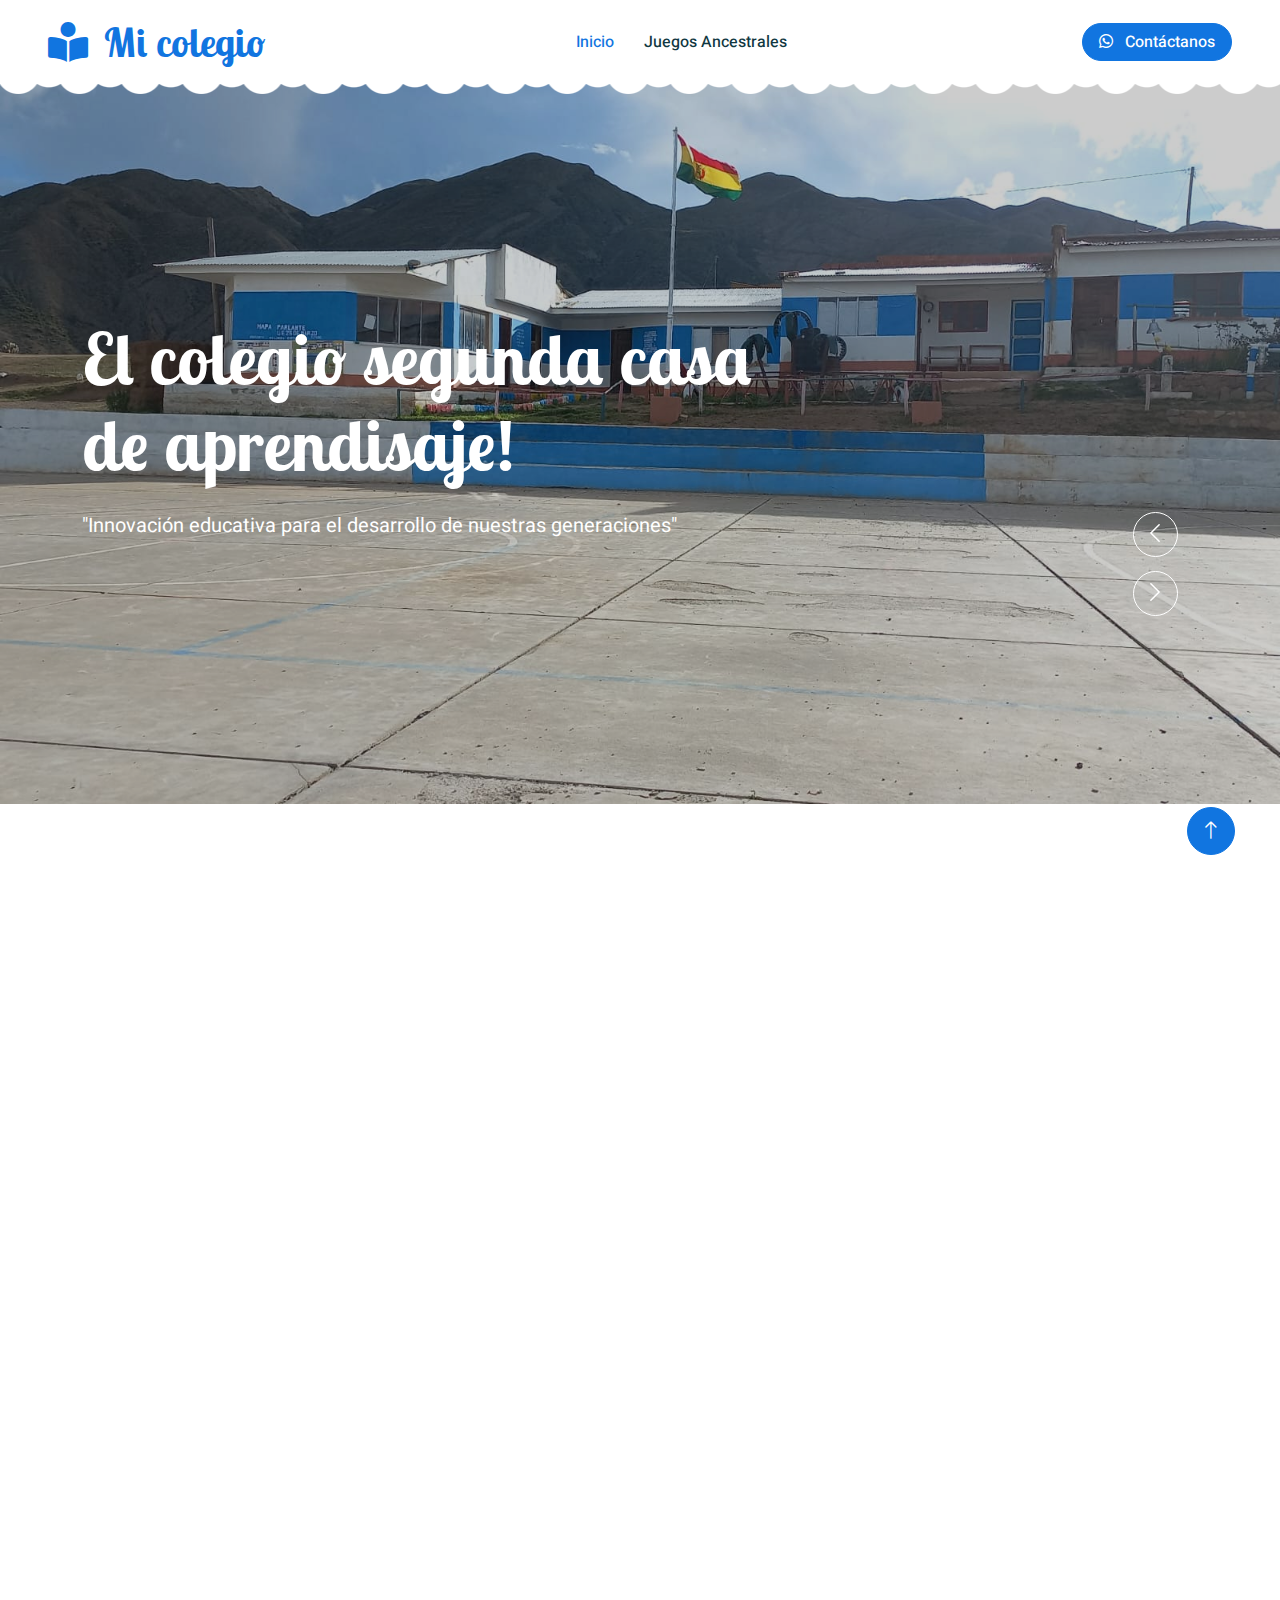
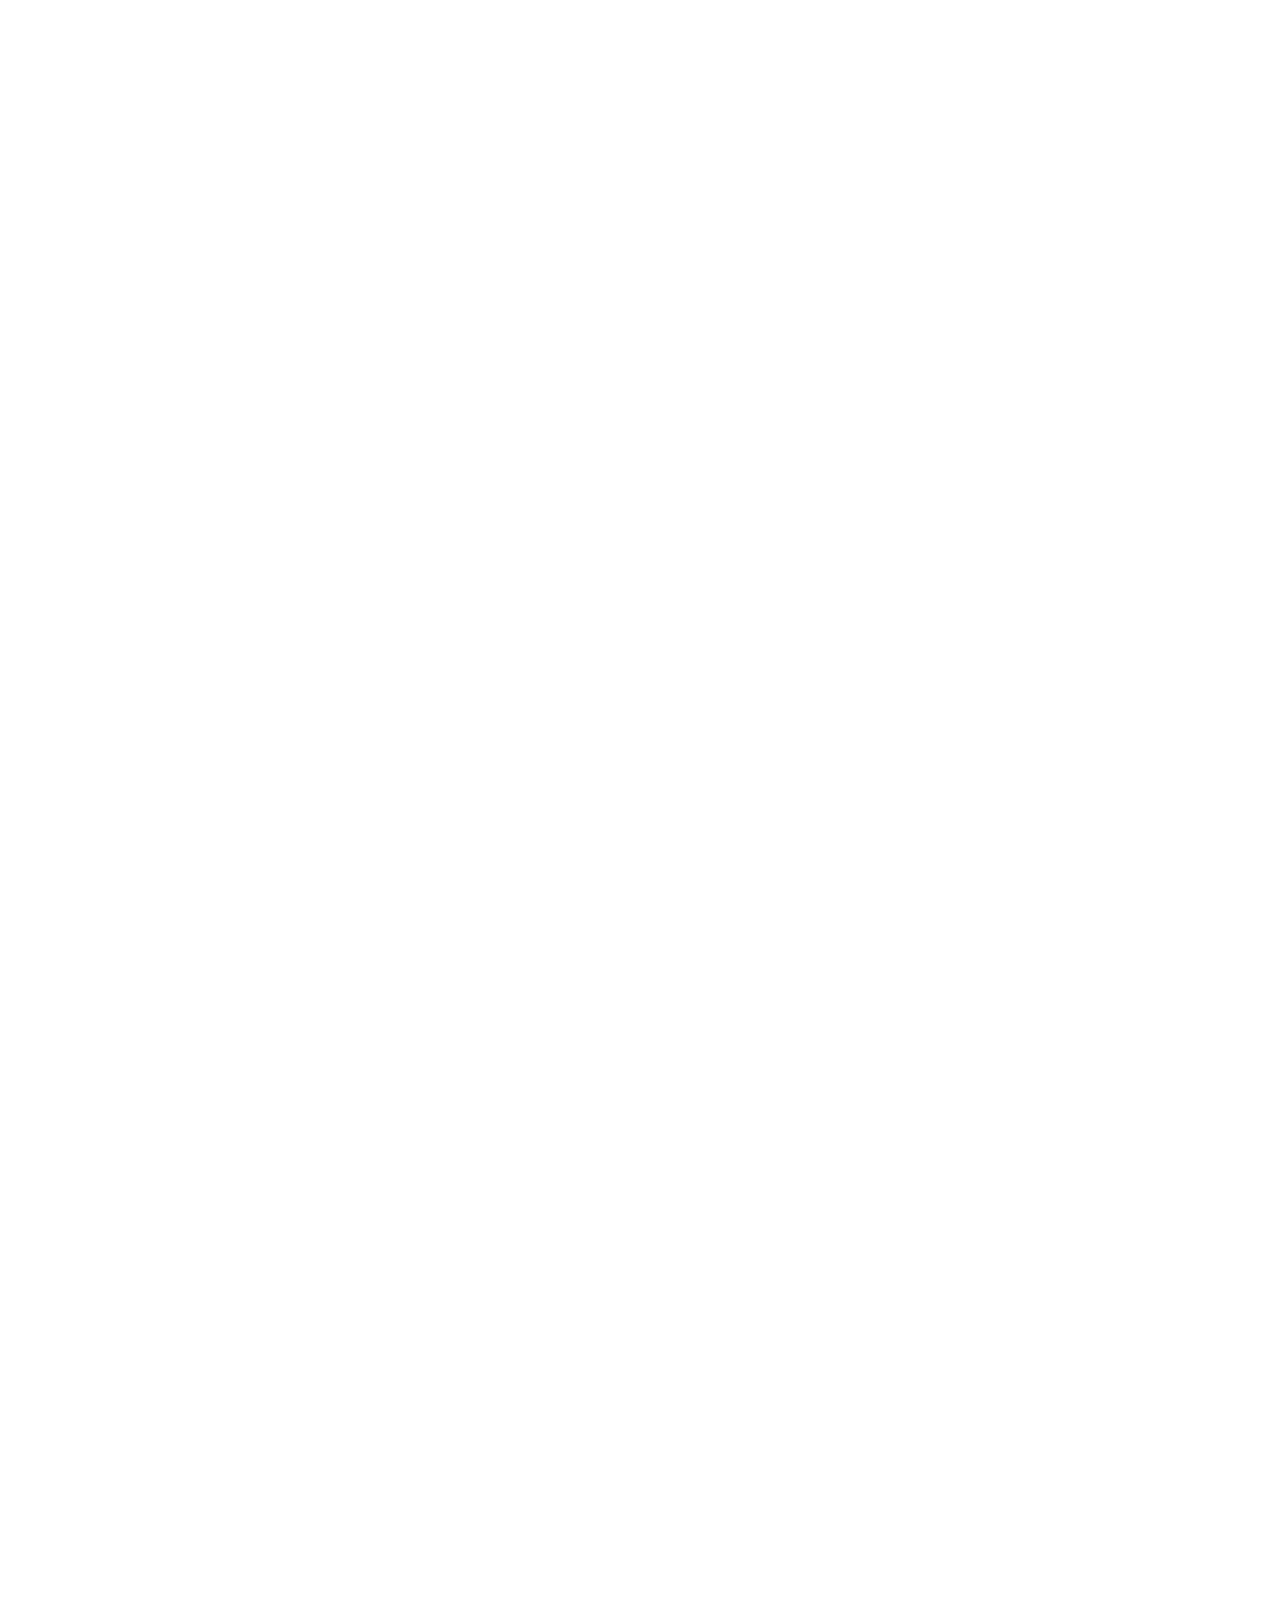
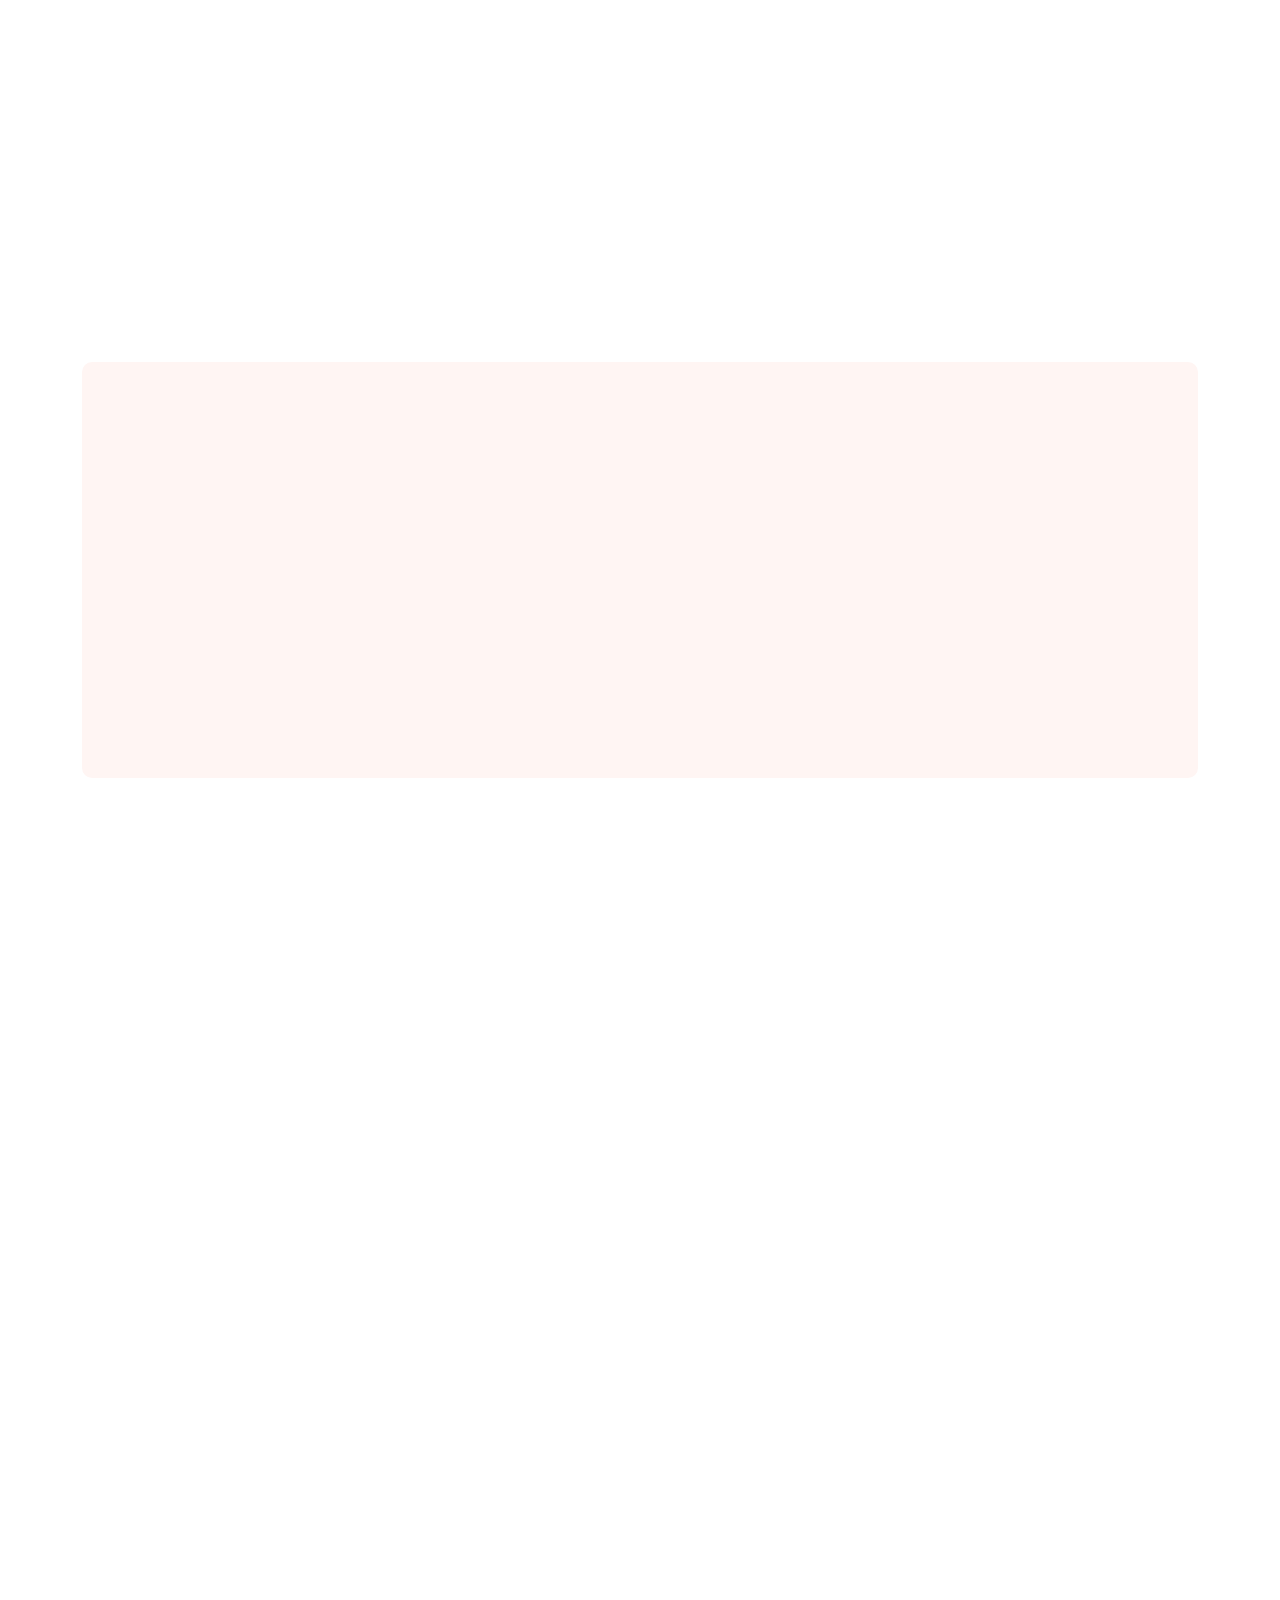
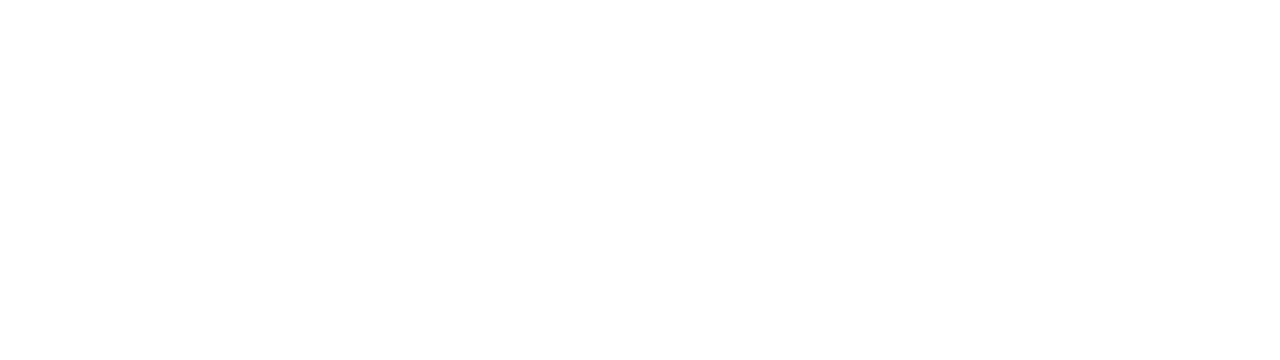
<file: index.html>
<!DOCTYPE html>
<html lang="es">

<head>
    <meta charset="utf-8">
    <title>mi colegio</title>
    <meta content="width=device-width, initial-scale=1.0" name="viewport">
    <meta content="" name="keywords">
    <meta content="" name="description">

    <!-- Favicon -->
    <link href="img/favicon.ico" rel="icon">

    <!-- Google Web Fonts -->
    <link rel="preconnect" href="https://fonts.googleapis.com">
    <link rel="preconnect" href="https://fonts.gstatic.com" crossorigin>
    <link
        href="https://fonts.googleapis.com/css2?family=Heebo:wght@400;500;600&family=Inter:wght@600&family=Lobster+Two:wght@700&display=swap"
        rel="stylesheet">

    <!-- Icon Font Stylesheet -->
    <link href="https://cdnjs.cloudflare.com/ajax/libs/font-awesome/5.10.0/css/all.min.css" rel="stylesheet">
    <link href="https://cdn.jsdelivr.net/npm/bootstrap-icons@1.4.1/font/bootstrap-icons.css" rel="stylesheet">

    <!-- Libraries Stylesheet -->
    <link href="lib/animate/animate.min.css" rel="stylesheet">
    <link href="lib/owlcarousel/assets/owl.carousel.min.css" rel="stylesheet">

    <!-- Customized Bootstrap Stylesheet -->
    <link href="css/bootstrap.min.css" rel="stylesheet">

    <!-- Template Stylesheet -->
    <link href="css/style.css" rel="stylesheet">
    <link rel="stylesheet" href="https://cdnjs.cloudflare.com/ajax/libs/font-awesome/6.0.0-beta3/css/all.min.css">

</head>

<body>
    <div class="container-xxl bg-white p-0">
        <!-- Spinner Start -->
        <div id="spinner"
            class="show bg-white position-fixed translate-middle w-100 vh-100 top-50 start-50 d-flex align-items-center justify-content-center">
            <div class="spinner-border text-primary" style="width: 3rem; height: 3rem;" role="status">
                <span class="sr-only">Cargando...</span>
            </div>
        </div>
        <!-- Spinner End -->


        <!-- Navbar Start -->
        <nav class="navbar navbar-expand-lg bg-white navbar-light sticky-top px-4 px-lg-5 py-lg-0">
            <a href="index.html" class="navbar-brand">
                <h1 class="m-0 text-primary"><i class="fa fa-book-reader me-3"></i>Mi colegio</h1>
            </a>
            <button type="button" class="navbar-toggler" data-bs-toggle="collapse" data-bs-target="#navbarCollapse">
                <span class="navbar-toggler-icon"></span>
            </button>
            <div class="collapse navbar-collapse" id="navbarCollapse">
                <div class="navbar-nav mx-auto">
                    <a href="index.html" class="nav-item nav-link active">Inicio</a>
                    <a href="about.html" class="nav-item nav-link">Juegos Ancestrales</a>

                    <div class="nav-item dropdown">

                    </div>

                </div>
                <a href="https://wa.me/qr/MRRAB23SBA5GA1 " class="btn btn-primary rounded-pill px-3 d-none d-lg-block">
                    <i class="fab fa-whatsapp me-2"></i> Contáctanos
                    
                </a>
                
            </div>
        </nav>
        <!-- Navbar End -->


        <!-- Carousel Start -->
        <div class="container-fluid p-0 mb-5">
            <div class="owl-carousel header-carousel position-relative">
                <div class="owl-carousel-item position-relative">
                    <img class="img-fluid" src="img/img_colegio/4.jpg" alt="">
                    <div class="position-absolute top-0 start-0 w-100 h-100 d-flex align-items-center"
                        style="background: rgba(0, 0, 0, .2);">
                        <div class="container">
                            <div class="row justify-content-start">
                                <div class="col-10 col-lg-8">
                                    <h1 class="display-2 text-white animated slideInDown mb-4">El colegio segunda casa
                                        de aprendisaje!</h1>
                                    <p class="fs-5 fw-medium text-white mb-4 pb-2">"Innovación educativa para el
                                        desarrollo de nuestras generaciones"</p>
                                </div>
                            </div>
                        </div>
                    </div>
                </div>
                <div class="owl-carousel-item position-relative">
                    <img class="img-fluid" src="img/img_colegio/8.jpg" alt="">
                    <div class="position-absolute top-0 start-0 w-100 h-100 d-flex align-items-center"
                        style="background: rgba(0, 0, 0, .2);">
                        <div class="container">
                            <div class="row justify-content-start">
                                <div class="col-10 col-lg-8">
                                    <h1 class="display-2 text-white animated slideInDown mb-4">Haz un futuro más
                                        brillante para tus hijos!</h1>
                                    <p class="fs-5 fw-medium text-white mb-4 pb-2">"Educación integral para construir el
                                        futuro de Bolivia"</p>

                                </div>
                            </div>
                        </div>
                    </div>
                </div>
            </div>
        </div>
        <!-- Carousel End -->


        <!-- Facilities Start -->
        <div class="container-xxl py-5">
            <div class="container">
                <div class="text-center mx-auto mb-5 wow fadeInUp" data-wow-delay="0.1s" style="max-width: 600px;">
                    <h1 class="mb-3">Instalacion Escolar</h1>
                    <p>Fomenta el cuidado del medio ambiente creando jardines escolares donde los estudiantes puedan
                        aprender sobre ecología y sostenibilidad.</p>
                </div>
                <div class="row g-4">
                    <div class="col-lg-3 col-sm-6 wow fadeInUp" data-wow-delay="0.1s">
                        <div class="facility-item">
                            <div class="facility-icon bg-primary">
                                <span class="bg-primary"></span>
                                <i class="fa fa-bus-alt fa-3x text-primary"></i>
                                <span class="bg-primary"></span>
                            </div>
                            <div class="facility-text bg-primary">
                                <h3 class="text-primary mb-3">Mi Comunidad</h3>
                                <p class="mb-0">"El éxito de nuestra comunidad escolar se construye día a día con el
                                    esfuerzo
                                    de todos."</p>
                            </div>
                        </div>
                    </div>
                    <div class="col-lg-3 col-sm-6 wow fadeInUp" data-wow-delay="0.3s">
                        <div class="facility-item">
                            <div class="facility-icon bg-success">
                                <span class="bg-success"></span>
                                <i class="fa fa-futbol fa-3x text-success"></i>
                                <span class="bg-success"></span>
                            </div>
                            <div class="facility-text bg-success">
                                <h3 class="text-success mb-3">Juegos Ancestrales</h3>
                                <p class="mb-0">"Rescatar y enseñar los juegos ancestrales no solo es una
                                    forma de preservar nuestra cultura, sino también una poderosa herramienta para el
                                    aprendizaje."</p>
                            </div>
                        </div>
                    </div>
                    <div class="col-lg-3 col-sm-6 wow fadeInUp" data-wow-delay="0.5s">
                        <div class="facility-item">
                            <div class="facility-icon bg-warning">
                                <span class="bg-warning"></span>
                                <i class="fa fa-home fa-3x text-warning"></i>
                                <span class="bg-warning"></span>
                            </div>
                            <div class="facility-text bg-warning">
                                <h3 class="text-warning mb-3">Alimentos saludables</h3>
                                <p class="mb-0">"Una alimentación saludable es clave para el bienestar físico y mental
                                    de todos, y cuando esa alimentación
                                    proviene de nuestra propia comunidad, se convierte en un verdadero acto de
                                    autosuficiencia y cuidado colectivo."</p>
                            </div>
                        </div>
                    </div>
                    <div class="col-lg-3 col-sm-6 wow fadeInUp" data-wow-delay="0.7s">
                        <div class="facility-item">
                            <div class="facility-icon bg-info">
                                <span class="bg-info"></span>
                                <i class="fa fa-chalkboard-teacher fa-3x text-info"></i>
                                <span class="bg-info"></span>
                            </div>
                            <div class="facility-text bg-info">
                                <h3 class="text-info mb-3">Aprendizaje positivo</h3>
                                <p class="mb-0">"El aprendizaje positivo es una filosofía educativa
                                    que pone énfasis en las fortalezas y potencialidades de cada estudiante."</p>
                            </div>
                        </div>
                    </div>
                </div>
            </div>
        </div>
        <!-- Facilities End -->


        <!-- About Start -->
        <div class="container-xxl py-5">
            <div class="container">
                <div class="row g-5 align-items-center">
                    <div class="col-lg-6 wow fadeInUp" data-wow-delay="0.1s">
                        <h1 class="mb-4">Conosca mas sobre nuestra Escuela</h1>
                        <p>La Escuela Asociada 23 de Marzo pertenece al municipio de Sapahaqui, ubicado en la provincia
                            Loayza, departamento de La Paz. Sapahaqui es un valle interandino caracterizado por su
                            topografía irregular y un clima templado. La región es conocida por su producción agrícola,
                            principalmente de frutas como duraznos, manzanas y uvas, lo que impulsa la economía local.
                            Además, la comunidad se organiza en sindicatos campesinos y diversas asociaciones locales.
                            La educación y la cultura también juegan un papel importante en el municipio​(
                            Educa
                            ).</p>
                        <p class="mb-4"></p>
                        <div class="row g-4 align-items-center">
                           
                            <div class="col-sm-6">
                                <div class="d-flex align-items-center">
                                    <img class="rounded-circle flex-shrink-0" src="img/img_colegio/19.jpg" alt=""
                                        style="width: 45px; height: 45px;">
                                    <div class="ms-3">
                                        <h6 class="text-primary mb-1">Lic. Noelia Mamani Kuno</h6>
                                        <small>Maestra</small>
                                    </div>
                                </div>
                            </div>
                        </div>
                    </div>
                    <div class="col-lg-6 about-img wow fadeInUp" data-wow-delay="0.5s">
                        <div class="row">
                            <div class="col-12 text-center">
                                <img class="img-fluid w-75 rounded-circle bg-light p-3" src="img/img_colegio/7.jpg"
                                    alt="">
                            </div>
                            <div class="col-6 text-start" style="margin-top: -150px;">
                                <img class="img-fluid w-100 rounded-circle bg-light p-3" src="img/img_colegio/10.jpg"
                                    alt="">
                            </div>
                            <div class="col-6 text-end" style="margin-top: -150px;">
                                <img class="img-fluid w-100 rounded-circle bg-light p-3" src="img/img_colegio/11.jpg"
                                    alt="">
                            </div>
                        </div>
                    </div>
                </div>
            </div>
        </div>
        <!-- About End -->


        <!-- Call To Action Start -->

        <!-- Call To Action End -->


        <!-- Classes Start -->
        <div class="container-xxl py-5">
            <div class="container">
                <div class="text-center mx-auto mb-5 wow fadeInUp" data-wow-delay="0.1s" style="max-width: 600px;">
                    <h1 class="mb-3">Clases Escolares</h1>
                    <p>"Bienvenidos a nuestra comunidad educativa, donde el conocimiento, los valores y el respeto son
                        los pilares
                        para construir un futuro lleno de oportunidades. Juntos, seguimos
                        creciendo en la comunidad educativa, cultivando sueños y formando ciudadanos comprometidos
                        con Bolivia y el mundo."</p>
                </div>
                <div class="row g-4">
                    <!-- Clase de Arte y Dibujo -->
                    <div class="col-lg-4 col-md-6 wow fadeInUp" data-wow-delay="0.1s">
                        <div class="classes-item">
                            <div class="bg-light rounded-circle w-75 mx-auto p-3"
                                style="width: 200px; height: 200px; display: flex; align-items: center; justify-content: center;">
                                <img class="img-fluid rounded-circle" src="img/img_colegio/32.jpg" alt=""
                                    style="width: 100%; height: 100%; object-fit: cover;">
                            </div>
                            <div class="bg-light rounded p-4 pt-5 mt-n5">
                                <a class="d-block text-center h3 mt-3 mb-4" href="">Arte y dibujo</a>
                                <div class="d-flex align-items-center justify-content-between mb-4">
                                    <div class="d-flex align-items-center">
                                        <img class="rounded-circle flex-shrink-0" src="img/img_colegio/19.jpg" alt=""
                                            style="width: 45px; height: 45px;">
                                        <div class="ms-3">
                                            <h6 class="text-primary mb-1">Lic. Noelia Mamani Kuno</h6>
                                            <small>Maestra</small>
                                        </div>
                                    </div>
                                    <span class="bg-primary text-white rounded-pill py-2 px-3" href=""></span>
                                </div>
                            </div>
                        </div>
                    </div>
                    <!-- Clase de Matemática -->
                    <div class="col-lg-4 col-md-6 wow fadeInUp" data-wow-delay="0.3s">
                        <div class="classes-item">
                            <div class="bg-light rounded-circle w-75 mx-auto p-3"
                                style="width: 200px; height: 200px; display: flex; align-items: center; justify-content: center;">
                                <img class="img-fluid rounded-circle" src="img/img_colegio/8.jpg" alt=""
                                    style="width: 100%; height: 100%; object-fit: cover;">
                            </div>
                            <div class="bg-light rounded p-4 pt-5 mt-n5">
                                <a class="d-block text-center h3 mt-3 mb-4" href="">Matem&aacute;tica</a>
                                <div class="d-flex align-items-center justify-content-between mb-4">
                                    <div class="d-flex align-items-center">
                                        <img class="rounded-circle flex-shrink-0" src="img/img_colegio/19.jpg" alt=""
                                            style="width: 45px; height: 45px;">
                                        <div class="ms-3">
                                            <h6 class="text-primary mb-1">Lic. Noelia Mamani Kuno</h6>
                                            <small>Maestra</small>
                                        </div>
                                    </div>
                                    <span class="bg-primary text-white rounded-pill py-2 px-3" href=""></span>
                                </div>
                            </div>
                        </div>
                    </div>
                    <!-- Clase de Educación Física -->
                    <div class="col-lg-4 col-md-6 wow fadeInUp" data-wow-delay="0.5s">
                        <div class="classes-item">
                            <div class="bg-light rounded-circle w-75 mx-auto p-3"
                                style="width: 200px; height: 200px; display: flex; align-items: center; justify-content: center;">
                                <img class="img-fluid rounded-circle" src="img/img_colegio/35.jpg" alt=""
                                    style="width: 100%; height: 100%; object-fit: cover;">
                            </div>
                            <div class="bg-light rounded p-4 pt-5 mt-n5">
                                <a class="d-block text-center h3 mt-3 mb-4" href="">Educaci&oacute;n F&iacute;sica</a>
                                <div class="d-flex align-items-center justify-content-between mb-4">
                                    <div class="d-flex align-items-center">
                                        <img class="rounded-circle flex-shrink-0" src="img/img_colegio/19.jpg" alt=""
                                            style="width: 45px; height: 45px;">
                                        <div class="ms-3">
                                            <h6 class="text-primary mb-1">Lic. Noelia Mamani Kuno</h6>
                                            <small>Maestra</small>
                                        </div>
                                    </div>
                                    <span class="bg-primary text-white rounded-pill py-2 px-3" href=""></span>
                                </div>
                            </div>
                        </div>
                    </div>
                    <!-- Clase de Lenguaje -->
                    <div class="col-lg-4 col-md-6 wow fadeInUp" data-wow-delay="0.1s">
                        <div class="classes-item">
                            <div class="bg-light rounded-circle w-75 mx-auto p-3"
                                style="width: 200px; height: 200px; display: flex; align-items: center; justify-content: center;">
                                <img class="img-fluid rounded-circle" src="img/img_colegio/33.jpg" alt=""
                                    style="width: 100%; height: 100%; object-fit: cover;">
                            </div>
                            <div class="bg-light rounded p-4 pt-5 mt-n5">
                                <a class="d-block text-center h3 mt-3 mb-4" href="">Lenguaje</a>
                                <div class="d-flex align-items-center justify-content-between mb-4">
                                    <div class="d-flex align-items-center">
                                        <img class="rounded-circle flex-shrink-0" src="img/img_colegio/19.jpg" alt=""
                                            style="width: 45px; height: 45px;">
                                        <div class="ms-3">
                                            <h6 class="text-primary mb-1">Lic. Noelia Mamani Kuno</h6>
                                            <small>Maestra</small>
                                        </div>
                                    </div>
                                    <span class="bg-primary text-white rounded-pill py-2 px-3" href=""></span>
                                </div>
                            </div>
                        </div>
                    </div>
                    <!-- Clase de Ciencias Naturales y Sociales -->
                    <div class="col-lg-4 col-md-6 wow fadeInUp" data-wow-delay="0.3s">
                        <div class="classes-item">
                            <div class="bg-light rounded-circle w-75 mx-auto p-3"
                                style="width: 200px; height: 200px; display: flex; align-items: center; justify-content: center;">
                                <img class="img-fluid rounded-circle" src="img/img_colegio/31.jpg" alt=""
                                    style="width: 100%; height: 100%; object-fit: cover;">
                            </div>
                            <div class="bg-light rounded p-4 pt-5 mt-n5">
                                <a class="d-block text-center h3 mt-3 mb-4" href="">Ciencias Naturales y Ciencias
                                    Sociales</a>
                                <div class="d-flex align-items-center justify-content-between mb-4">
                                    <div class="d-flex align-items-center">
                                        <img class="rounded-circle flex-shrink-0" src="img/img_colegio/19.jpg" alt=""
                                            style="width: 45px; height: 45px;">
                                        <div class="ms-3">
                                            <h6 class="text-primary mb-1">Lic. Noelia Mamani Kuno</h6>
                                            <small>Maestra</small>
                                        </div>
                                    </div>
                                    <span class="bg-primary text-white rounded-pill py-2 px-3" href=""></span>
                                </div>
                            </div>
                        </div>
                    </div>
                    <!-- Clase de Educación Musical -->
                    <div class="col-lg-4 col-md-6 wow fadeInUp" data-wow-delay="0.5s">
                        <div class="classes-item">
                            <div class="bg-light rounded-circle w-75 mx-auto p-3"
                                style="width: 200px; height: 200px; display: flex; align-items: center; justify-content: center;">
                                <img class="img-fluid rounded-circle" src="img/img_colegio/29.jpg" alt=""
                                    style="width: 100%; height: 100%; object-fit: cover;">
                            </div>
                            <div class="bg-light rounded p-4 pt-5 mt-n5">
                                <a class="d-block text-center h3 mt-3 mb-4" href="">Educaci&oacute;n Musical</a>
                                <div class="d-flex align-items-center justify-content-between mb-4">
                                    <div class="d-flex align-items-center">
                                        <img class="rounded-circle flex-shrink-0" src="img/img_colegio/19.jpg" alt=""
                                            style="width: 45px; height: 45px;">
                                        <div class="ms-3">
                                            <h6 class="text-primary mb-1">Lic. Noelia Mamani Kuno</h6>
                                            <small>Maestra</small>
                                        </div>
                                    </div>
                                    <span class="bg-primary text-white rounded-pill py-2 px-3" href=""></span>
                                </div>
                            </div>
                        </div>
                    </div>
                </div>
            </div>
        </div>

        <!-- Classes End -->


        <!-- Appointment Start -->
        <div class="container-xxl py-5">
            <div class="container">
                <div class="bg-light rounded">
                    <div class="row g-0">
                        <div class="col-lg-6 wow fadeIn" data-wow-delay="0.1s">
                            <div class="h-100 d-flex flex-column justify-content-center p-5">
                                <h1 class="mb-4">Consulte sobre el Estudiante</h1>
                                <form>
                                    <div class="row g-3">
                                        <div class="col-sm-6">
                                            <div class="form-floating">
                                                <input type="text" class="form-control border-0" id="gname"
                                                    placeholder="Gurdian Name">
                                                <label for="gname">Nombre del Padre</label>
                                            </div>
                                        </div>

                                        <div class="col-sm-6">
                                            <div class="form-floating">
                                                <input type="text" class="form-control border-0" id="cname"
                                                    placeholder="Child Name">
                                                <label for="cname">Nombre del estudiante</label>
                                            </div>
                                        </div>

                                        <div class="col-12">
                                            <div class="form-floating">
                                                <textarea class="form-control border-0"
                                                    placeholder="Leave a message here" id="message"
                                                    style="height: 100px"></textarea>
                                                <label for="message">Su consulta</label>
                                            </div>
                                        </div>
                                        <div class="col-12">
                                            <button class="btn btn-primary w-100 py-3" type="submit">Enviar</button>
                                        </div>
                                    </div>
                                </form>
                            </div>
                        </div>
                        <div class="col-lg-6 wow fadeIn" data-wow-delay="0.5s" style="min-height: 400px;">
                            <div class="position-relative h-100">
                                <img class="position-absolute w-100 h-100 rounded" src="img/img_colegio/8.jpg"
                                    style="object-fit: cover;">
                            </div>
                        </div>
                    </div>
                </div>
            </div>
        </div>
        <!-- Appointment End -->


        <!-- Team Start -->
        <div class="container-xxl py-5">
            <div class="container">
                <div class="text-center mx-auto mb-5 wow fadeInUp" data-wow-delay="0.1s" style="max-width: 600px;">
                    <h1 class="mb-3">Maestra</h1>
                    <p>"Una maestra es quien con paciencia y amor transforma pequeñas manos en grandes mentes, guiando
                        con sabiduría cada paso del aprendizaje.".</p>
                </div>
                <div class="row g-4 justify-content-center">
                    <div class="col-lg-4 col-md-6 wow fadeInUp" data-wow-delay="0.1s">
                        <div class="team-item position-relative d-flex flex-column align-items-center text-center">
                            <img class="img-fluid rounded-circle w-5" src="img/img_colegio/19.jpg" alt="">
                            <div class="team-text">
                                <h3>Lic. Noelia Mamani Kuno</h3>

                                <div class="d-flex align-items-center justify-content-center">
                                    <a class="btn btn-square btn-primary mx-1" href=""><i
                                            class="fab fa-facebook-f"></i></a>
                                            <a class="btn btn-square btn-primary mx-1" href="https://wa.me/tu-numero">
                                                <i class="fab fa-whatsapp"></i>
                                            </a>
                                            
                                    <a class="btn btn-square btn-primary  mx-1" href=""><i
                                            class="fab fa-instagram"></i></a>
                                </div>
                            </div>
                        </div>
                    </div>
                </div>

            </div>
        </div>
        <!-- Team End -->


        <!-- Testimonial Start -->

        <!-- Testimonial End -->


        <!-- Footer Start -->
        <div class="container-fluid bg-dark text-white-50 footer pt-2 mt-5 wow fadeIn" data-wow-delay="0.1s">
            <div class="container py-5">
                <div class="row g-5 justify-content-center">
                    <!-- Columna de Contactos (20% del ancho) -->
                    <div class="col-lg-2 col-md-6 text-start ms-0">
                        <h3 class="text-white mb-4">Ponte en Contacto</h3>
                        <p class="mb-2"><i class="fa fa-map-marker-alt me-3"></i>U.E. 23 de marzo, Distrito Sapahasqui, La
                            Paz - Bolivia</p>


                        <div class="d-flex justify-content-start pt-2">
                            <a class="btn btn-outline-light btn-social mx-1" href=""><i
                                    class="fab fa-facebook-f"></i></a>
                            <a class="btn btn-outline-light btn-social mx-1" href=""><i class="fab fa-youtube"></i></a>
                        </div>
                    </div>


                    <!-- Columna de Galería de Fotos (80% del ancho) -->
                    <div class="col-lg-8 col-md-6 text-center">
                        <h3 class="text-white mb-4">Galería de Fotos</h3>
                        <div class="row g-2 pt-2 justify-content-center">
                            <div class="col-3">
                                <img class="img-fluid rounded bg-light p-1 img-gallery" src="img/img_colegio/2.jpg"
                                    alt="">
                            </div>
                            <div class="col-3">
                                <img class="img-fluid rounded bg-light p-1 img-gallery" src="img/img_colegio/4.jpg"
                                    alt="">
                            </div>
                            <div class="col-3">
                                <img class="img-fluid rounded bg-light p-1 img-gallery" src="img/img_colegio/35.jpg"
                                    alt="">
                            </div>
                            <div class="col-3">
                                <img class="img-fluid rounded bg-light p-1 img-gallery" src="img/img_colegio/8.jpg"
                                    alt="">
                            </div>
                            <div class="col-3">
                                <img class="img-fluid rounded bg-light p-1 img-gallery" src="img/img_colegio/10.jpg"
                                    alt="">
                            </div>
                            <div class="col-3">
                                <img class="img-fluid rounded bg-light p-1 img-gallery" src="img/img_colegio/12.jpg"
                                    alt="">
                            </div>
                            <div class="col-3">
                                <img class="img-fluid rounded bg-light p-1 img-gallery" src="img/img_colegio/13.jpg"
                                    alt="">
                            </div>
                            <div class="col-3">
                                <img class="img-fluid rounded bg-light p-1 img-gallery" src="img/img_colegio/35.jpg"
                                    alt="">
                            </div>

                        </div>
                    </div>

                </div>
            </div>
            <div class="container">
                <div class="copyright">
                    <div class="row justify-content-center">
                        <!-- Columna de texto centrada -->
                        <div class="col-md-6 text-center">
                            <!-- Contenido del copyright -->
                            Proyecto innovador U.E. 23 de Marzo <a class="border-bottom" href=""></a>
                            <br>Desarrollado por: <a class="border-bottom" href="" target="_blank">Lic. Noelia Mamani
                                Kuno</a>
                        </div>
                    </div>
                </div>
            </div>
        </div>

        <!-- CSS adicional para el tamaño uniforme de las imágenes -->
        <style>
            .img-gallery {
                width: 100px;
                /* Ancho fijo */
                height: 100px;
                /* Alto fijo */
                object-fit: cover;
                /* Ajuste de imagen para cubrir todo el espacio sin deformarse */
            }
        </style>


        <!-- Footer End -->


        <!-- Back to Top -->
        <a href="index.html" class="btn btn-lg btn-primary btn-lg-square back-to-top"><i class="bi bi-arrow-up"></i></a>
    </div>

    <!-- JavaScript Libraries -->
    <script src="https://code.jquery.com/jquery-3.4.1.min.js"></script>
    <script src="https://cdn.jsdelivr.net/npm/bootstrap@5.0.0/dist/js/bootstrap.bundle.min.js"></script>
    <script src="lib/wow/wow.min.js"></script>
    <script src="lib/easing/easing.min.js"></script>
    <script src="lib/waypoints/waypoints.min.js"></script>
    <script src="lib/owlcarousel/owl.carousel.min.js"></script>

    <!-- Template Javascript -->
    <script src="js/main.js"></script>
</body>

</html>
</file>
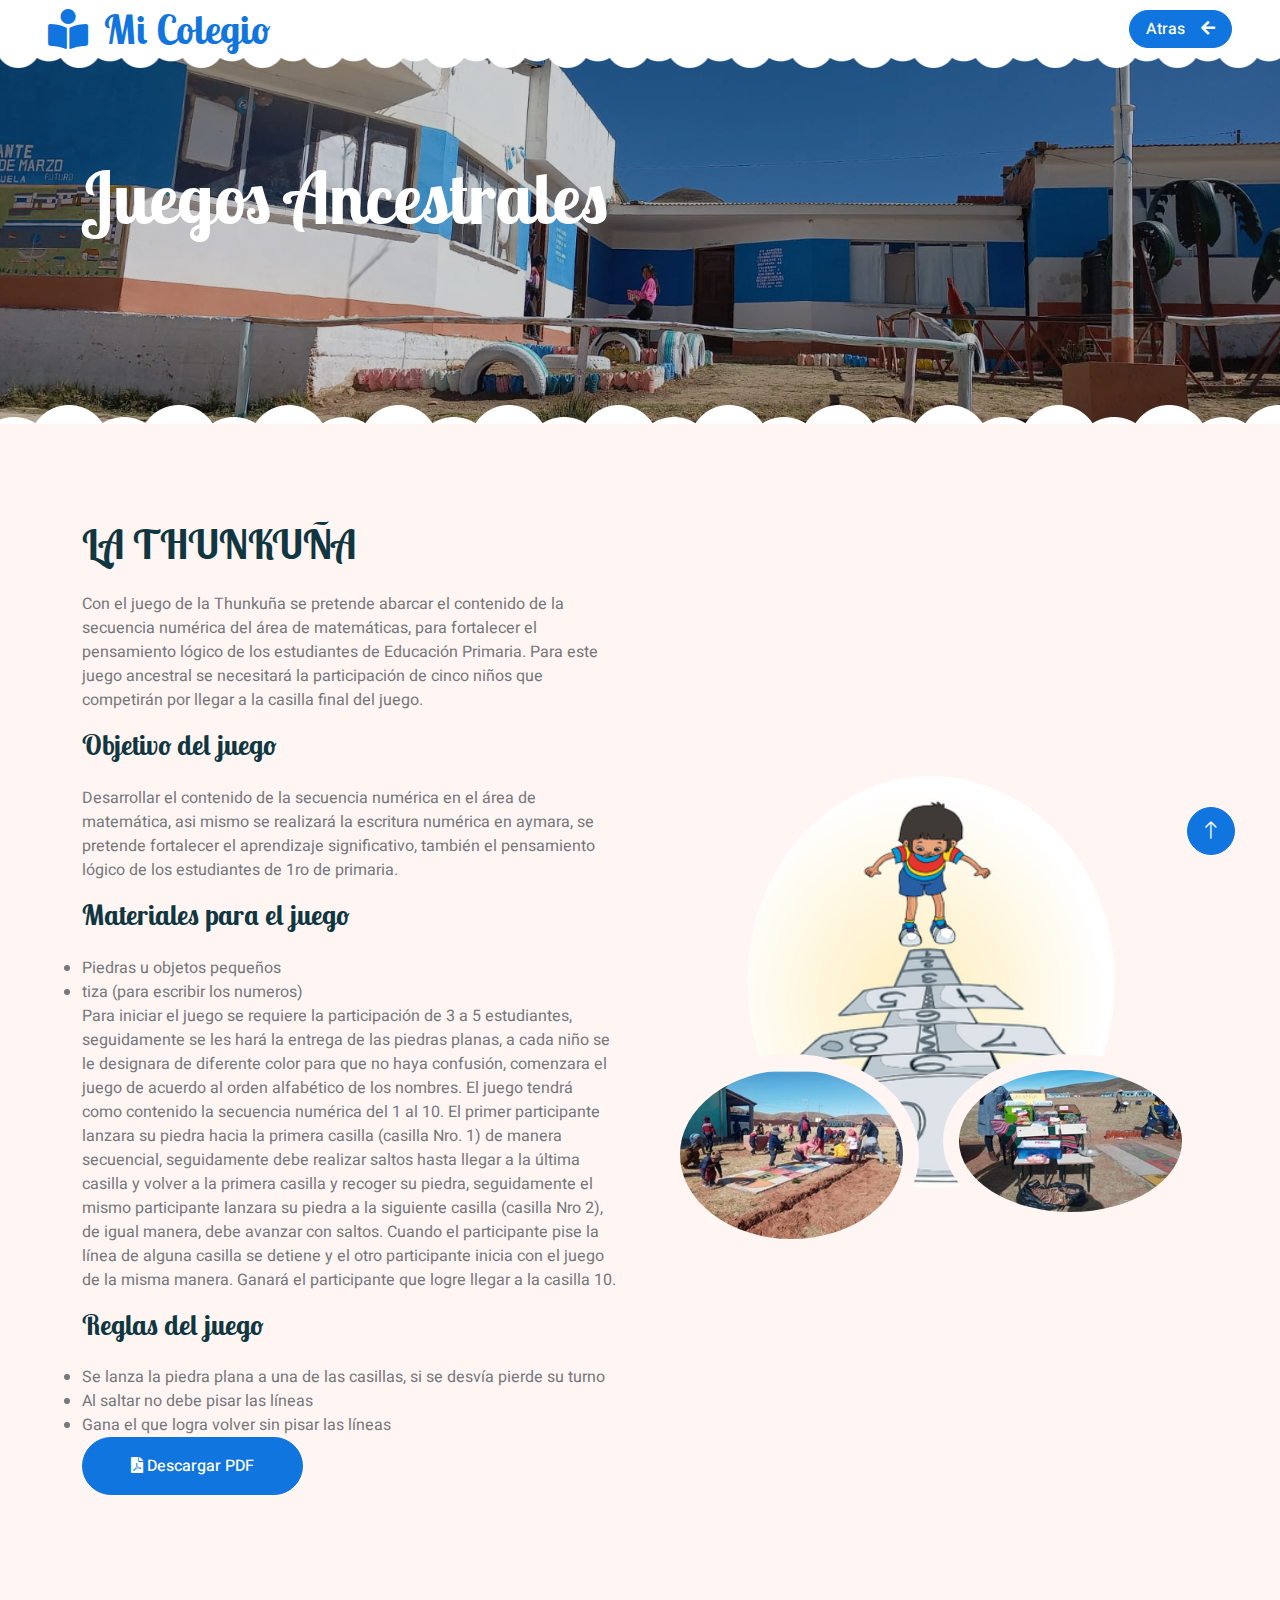
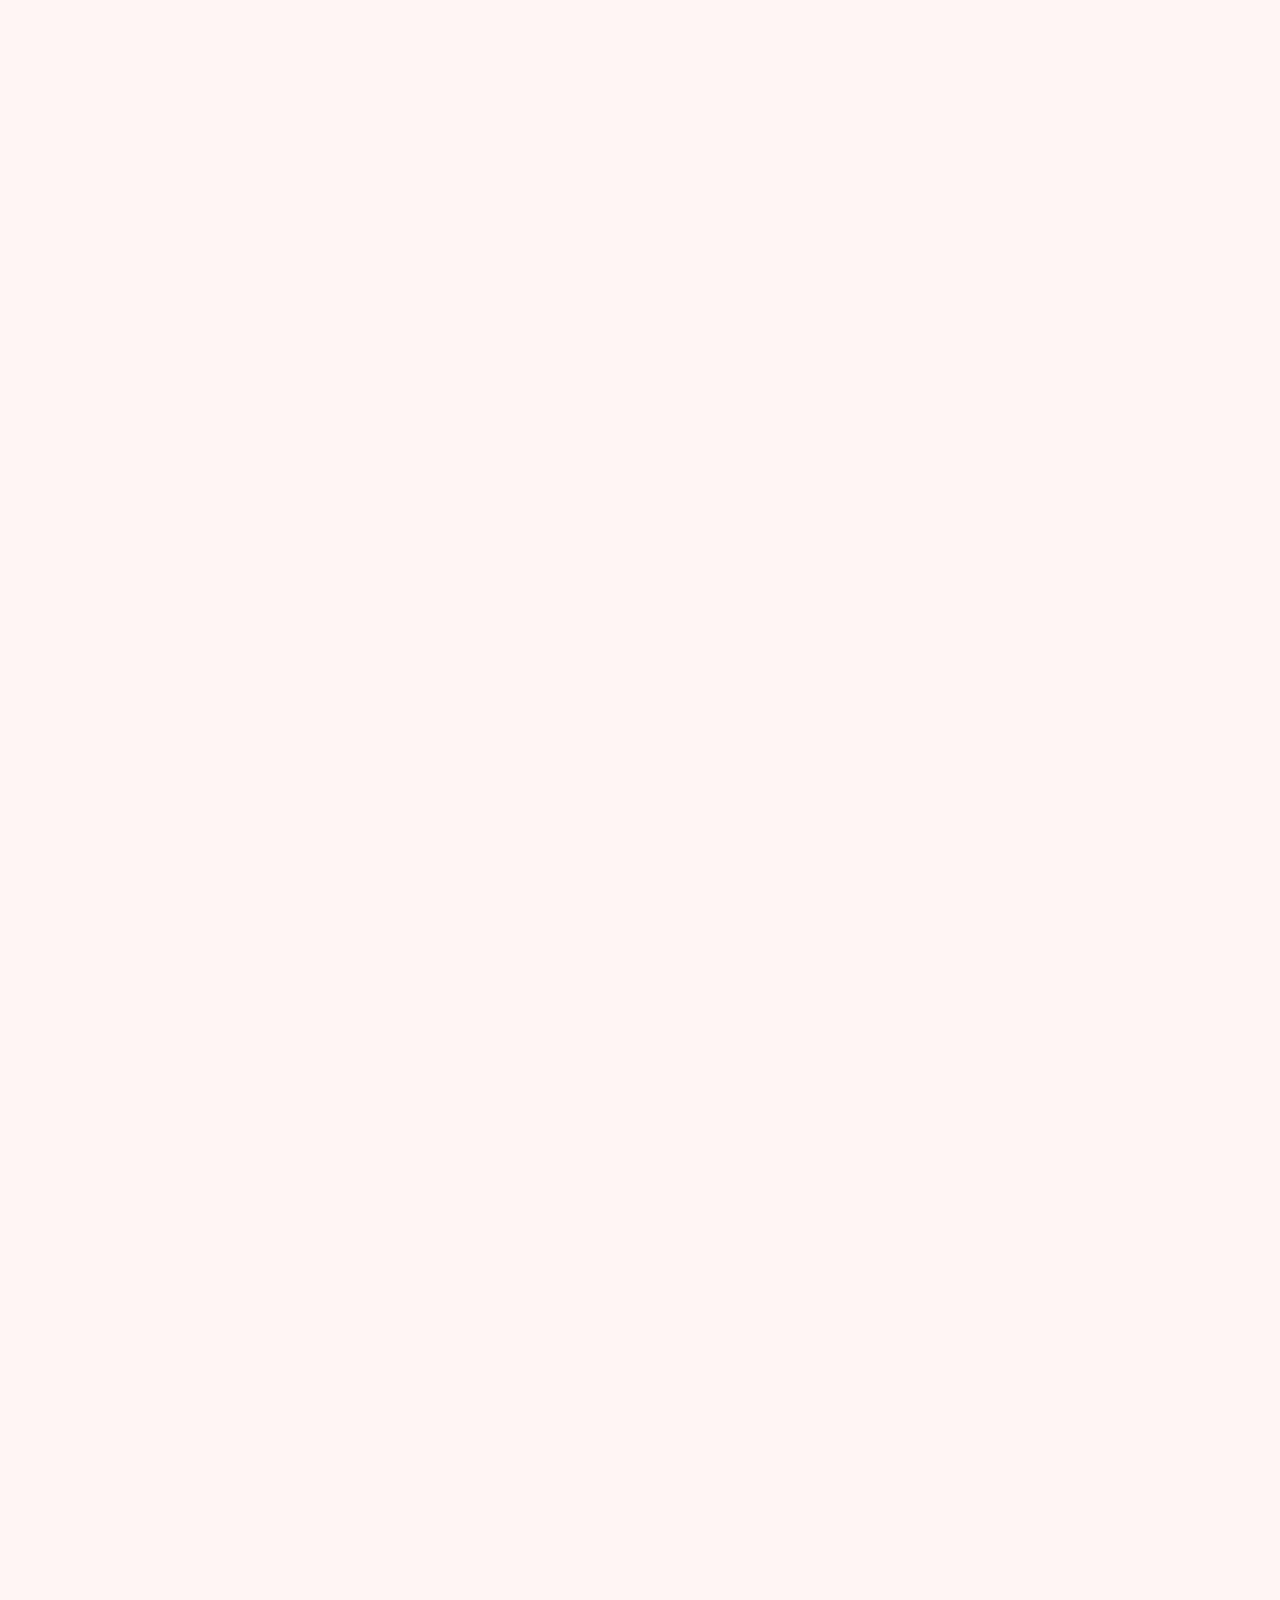
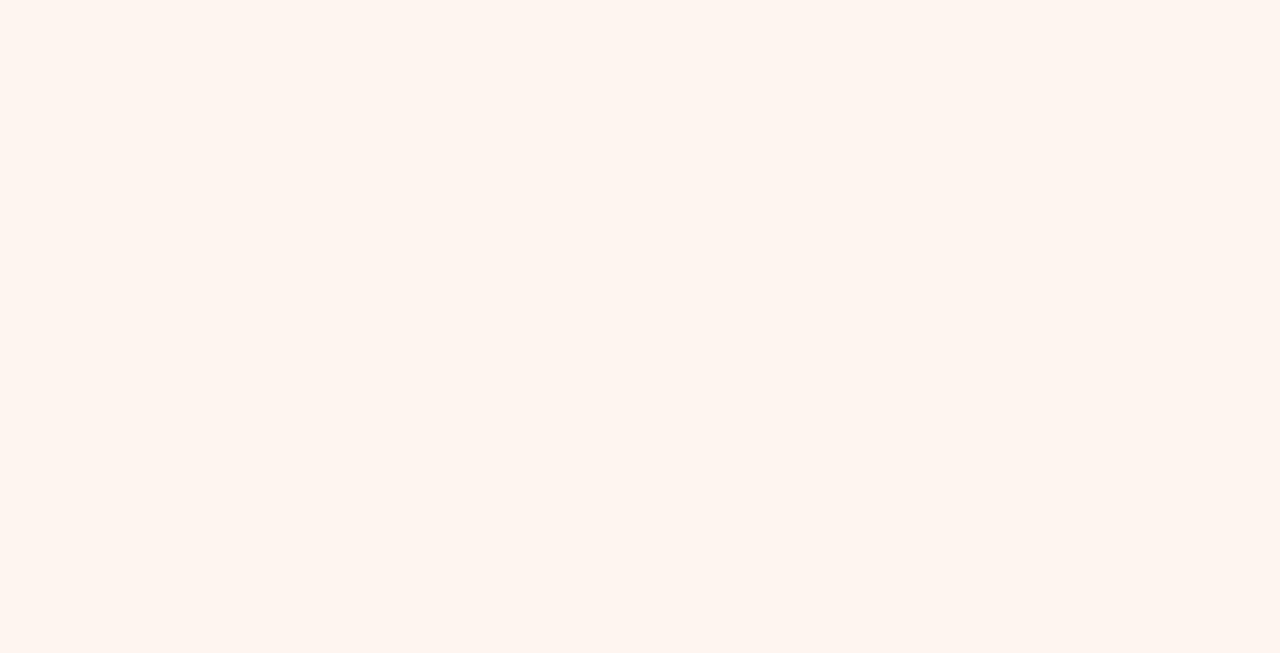
<file: about.html>
<!DOCTYPE html>
<html lang="en">

<head>
    <meta charset="utf-8">
    <title>mi colegio</title>
    <meta content="width=device-width, initial-scale=1.0" name="viewport">
    <meta content="" name="keywords">
    <meta content="" name="description">

    <!-- Favicon -->
    <link href="img/favicon.ico" rel="icon">

    <!-- Google Web Fonts -->
    <link rel="preconnect" href="https://fonts.googleapis.com">
    <link rel="preconnect" href="https://fonts.gstatic.com" crossorigin>
    <link
        href="https://fonts.googleapis.com/css2?family=Heebo:wght@400;500;600&family=Inter:wght@600&family=Lobster+Two:wght@700&display=swap"
        rel="stylesheet">

    <!-- Icon Font Stylesheet -->
    <link href="https://cdnjs.cloudflare.com/ajax/libs/font-awesome/5.10.0/css/all.min.css" rel="stylesheet">
    <link href="https://cdn.jsdelivr.net/npm/bootstrap-icons@1.4.1/font/bootstrap-icons.css" rel="stylesheet">

    <!-- Libraries Stylesheet -->
    <link href="lib/animate/animate.min.css" rel="stylesheet">
    <link href="lib/owlcarousel/assets/owl.carousel.min.css" rel="stylesheet">

    <!-- Customized Bootstrap Stylesheet -->
    <link href="css/bootstrap.min.css" rel="stylesheet">

    <!-- Template Stylesheet -->
    <link href="css/style.css" rel="stylesheet">
</head>

<body>
    <div class="container-xxl bg-white p-0">
        <!-- Spinner Start -->
        <div id="spinner"
            class="show bg-white position-fixed translate-middle w-100 vh-100 top-50 start-50 d-flex align-items-center justify-content-center">
            <div class="spinner-border text-primary" style="width: 3rem; height: 3rem;" role="status">
                <span class="sr-only">Cargando...</span>
            </div>
        </div>
        <!-- Spinner End -->


        <!-- Navbar Start -->
        <nav class="navbar navbar-expand-lg bg-white navbar-light sticky-top px-4 px-lg-5 py-lg-0">
            <a href="index.html" class="navbar-brand">
                <h1 class="m-0 text-primary"><i class="fa fa-book-reader me-3"></i>Mi Colegio</h1>
            </a>
            <button type="button" class="navbar-toggler" data-bs-toggle="collapse" data-bs-target="#navbarCollapse">
                <span class="navbar-toggler-icon"></span>
            </button>
            <div class="collapse navbar-collapse" id="navbarCollapse">
            </div>
            <a href="index.html" class="btn btn-primary rounded-pill px-3 d-none d-lg-block">Atras<i
                    class="fa fa-arrow-left ms-3"></i></a>
    </div>
    </nav>
    <!-- Navbar End -->


    <!-- Page Header End -->
    <div class="container-xxl py-5 page-header position-relative mb-5">
        <div class="container py-5">
            <h1 class="display-2 text-white animated slideInDown mb-4">Juegos Ancestrales</h1>
            <nav aria-label="breadcrumb animated slideInDown">
                <ol class="breadcrumb">
                    <br><br>
                </ol>
            </nav>
        </div>
    </div>
    <!-- Page Header End -->


    <!-- About Start -->
    <div class="container-xxl py-5">
        <div class="container">
            <div class="row g-5 align-items-center">
                <div class="col-lg-6 wow fadeInUp" data-wow-delay="0.1s">
                    <h1 class="mb-4">LA THUNKUÑA</h1>
                    <p>Con el juego de la Thunkuña se pretende abarcar el contenido de la secuencia
                        numérica del área de matemáticas, para fortalecer el pensamiento lógico de los estudiantes
                        de Educación
                        Primaria. Para este juego ancestral se necesitará la participación de cinco niños que
                        competirán por llegar a la casilla final del juego.</p>
                    <h3 class="mb-4">Objetivo del juego</h3>
                    <p>Desarrollar el contenido de la secuencia numérica en el área de matemática, asi mismo se
                        realizará la escritura numérica en aymara, se
                        pretende fortalecer el aprendizaje significativo, también el pensamiento lógico de los
                        estudiantes de 1ro de primaria. </p>
                    <h3 class="mb-4">Materiales para el juego</h3>
                    <li>Piedras u objetos pequeños</li>
                    <li>tiza (para escribir los numeros)</li>
                    <p>Para iniciar el juego se requiere la participación de 3 a 5 estudiantes, seguidamente se les
                        hará la entrega de las piedras planas, a cada niño se le designara de diferente color para
                        que no haya confusión, comenzara el juego de acuerdo al orden alfabético de los nombres. El
                        juego tendrá como contenido la secuencia numérica del 1 al 10. El primer participante
                        lanzara su piedra hacia la primera casilla (casilla Nro. 1) de manera secuencial,
                        seguidamente debe realizar saltos hasta llegar a la última casilla y volver a la primera
                        casilla y recoger su piedra, seguidamente el mismo participante lanzara su piedra a la
                        siguiente casilla (casilla Nro 2), de igual manera, debe avanzar con saltos. Cuando el
                        participante pise la línea de alguna
                        casilla se detiene y el otro participante inicia con el juego de la misma manera. Ganará el
                        participante que logre llegar a la casilla 10. </p>
                    <h3 class="mb-4">Reglas del juego</h3>
                    <li>Se lanza la piedra plana a una de las casillas, si se desvía pierde su turno</li>
                    <li>Al saltar no debe pisar las líneas</li>
                    <li>Gana el que logra volver sin pisar las líneas</li>
                    <div class="row g-4 align-items-center">
                        <div class="col-sm-6">
                            <a class="btn btn-primary rounded-pill py-3 px-5" href="img/Juegos ancestrales[3].pdf"
                                download>
                                <i class="fas fa-file-pdf"></i> Descargar PDF
                            </a>
                        </div>

                    </div>
                </div>
                <div class="col-lg-6 about-img wow fadeInUp" data-wow-delay="0.5s">
                    <div class="row">
                        <div class="col-12 text-center">
                            <img class="img-fluid w-75 rounded-circle bg-light p-3" src="img/img_colegio/24.png" alt="">
                        </div>
                        <div class="col-6 text-start" style="margin-top: -150px;">
                            <img class="img-fluid w-100 rounded-circle bg-light p-3" src="img/img_colegio/21.jpg"
                                alt="">
                        </div>
                        <div class="col-6 text-end" style="margin-top: -150px;">
                            <img class="img-fluid w-100 rounded-circle bg-light p-3" src="img/img_colegio/25.jpg"
                                alt="">
                        </div>
                    </div>
                </div>
            </div>
        </div>
    </div>
    <!-- About End -->

    <div class="container-xxl py-5">
        <div class="container">
            <div class="row g-5 align-items-center">
                <!-- Imágenes a la izquierda -->
                <div class="col-lg-6 about-img wow fadeInUp order-lg-1" data-wow-delay="0.5s">
                    <div class="row">
                        <div class="col-12 text-center">
                            <img class="img-fluid w-75 rounded-circle bg-light p-3" src="img/img_colegio/27.jpeg"
                                alt="">
                        </div>
                        <div class="col-6 text-start" style="margin-top: -150px;">
                            <img class="img-fluid w-100 rounded-circle bg-light p-3" src="img/img_colegio/26.jpg"
                                alt="">
                        </div>
                        <div class="col-6 text-end" style="margin-top: -150px;">
                            <img class="img-fluid w-100 rounded-circle bg-light p-3" src="img/img_colegio/20.jpg"
                                alt="">
                        </div>
                    </div>
                </div>
                <!-- Texto a la derecha -->
                <div class="col-lg-6 wow fadeInUp order-lg-2" data-wow-delay="0.1s">
                    <h1 class="mb-4">AJEDREZ ANDINO</h1>
                    <p>El juego del ajedrez andino este articulado al contenido de líneas Diagonal, Vertical y
                        Horizontal,
                        así mismo, a la sustracción en el área de matemáticas,
                        también, mostrará la realidad de los animales del contexto andino, este juego está dirigido
                        a niños
                        de 1er grado a 6to de primaria.</p>
                    <h3 class="mb-4">Objetivo del juego</h3>
                    <p>Fortalecer el razonamiento analítico en los estudiantes de 1ro a 6to de primaria de la Unidad
                        Educativa 23 de marzo.</p>
                    <h3 class="mb-4">Materiales para el juego</h3>
                    <ul>
                        <li>Figuras o juguetes de ovejas y zorro.</li>
                    </ul>
                    <p>Desarrollo Se necesitará la participación de dos estudiantes, para iniciar el juego se
                        realizará un sorteo,
                        el que gane iniciará el juego y elegirá si ser de la sección de ovejas o del zorro, también
                        se darán las instrucciones
                        necesarias, las ovejas se podrán mover en diagonal o vertical y el zorro se podrá mover a
                        cualquier lado, ya sea en
                        diagonal, vertical y horizontal. El zorro podrá comer a las ovejas siempre en cuando tenga
                        un espacio en donde se
                        ubique posteriormente, es decir, cuando una oveja no está cubierta por otra. Las ovejas no
                        pueden proceder a comer,
                        sin embargo, si pueden encerrar al zorro en la gruta, gana el zorro cuando se come a la
                        mayor cantidad de ovejas, ganas
                        las ovejas cuando dejan
                        sin movimiento al zorro, de esa manera se va desarrollando el juego. </p>
                    <div class="row g-4 align-items-center">
                        <div class="col-sm-6">
                            <a class="btn btn-primary rounded-pill py-3 px-5" href="img/Juegos ancestrales[3].pdf"
                                download>
                                <i class="fas fa-file-pdf"></i> Descargar PDF
                            </a>
                        </div>
                    </div>
                </div>
            </div>
        </div>
    </div>
    <!-- Call To Action Start -->
    <div class="container-xxl py-5">
        <div class="container">
            <div class="row g-5 align-items-center">
                <div class="col-lg-6 wow fadeInUp" data-wow-delay="0.1s">
                    <h1 class="mb-4">LA JAKHUÑA</h1>
                    <p>La jakhuña es un juego andino que articula y desarrolla el contenido de Unidad, Decena,
                        Centena, Unidad de Mil,
                        Decena de Mil en el área de matemáticas,
                        este juego se requiere la participación de todos los estudiantes de segundo grado de
                        primaria.</p>
                    <h3 class="mb-4">Objetivo del juego</h3>
                    <p> Reconocer la sub base quinaria dentro del sistema decimal, como operador diferenciado y que
                        simplifica las operaciones fundamentales de la adición, sustracción, multiplicación
                        y división en los estudiantes de segundo grado de primaria de la Unidad Educativa 23 de
                        marzo.</p>
                    <h3 class="mb-4">Materiales para el juego</h3>
                    <li>Granos de maíz</li>
                    <li>Hojas.</li>
                    <li>Marcadores.</li>
                    <li>Lápiz.</li>
                    <h3 class="mb-4">Desarrollo</h3>
                    <p>Para iniciar el juego es necesario que cada estudiante tenga su tablero de la jakhuña. La
                        participación es
                        individual, el tablero contara con una sección líneas horizontales y verticales, en la parte
                        superior el tablero
                        tiene indicadores como U (Unidad) D(Decena) C(Centena) y en la parte inferior se debe anotar
                        el resultado de los
                        ejercicios, cada niño debe poner un maíz en la columna que corresponde, es decir, si en la
                        columna de U debe poner
                        cantidad de Unidades, seguidamente se procede a poner la cantidad
                        de forma escrita y de esa manera sucesivamente, también se plantarán ejercicios de adición,
                        sustracción. </p>
                    <div class="row g-4 align-items-center">
                        <div class="col-sm-6">
                            <a class="btn btn-primary rounded-pill py-3 px-5" href="img/Juegos ancestrales[3].pdf"
                                download>
                                <i class="fas fa-file-pdf"></i> Descargar PDF
                            </a>
                        </div>
                    </div>
                </div>
                <div class="col-lg-6 about-img wow fadeInUp" data-wow-delay="0.5s">
                    <div class="row">
                        <div class="col-12 text-center">
                            <img class="img-fluid w-75 rounded-circle bg-light p-3" src="img/img_colegio/8.jpg" alt="">
                        </div>
                        <div class="col-6 text-start" style="margin-top: -150px;">
                            <img class="img-fluid w-100 rounded-circle bg-light p-3" src="img/img_colegio/15.jpg"
                                alt="">
                        </div>
                        <div class="col-6 text-end" style="margin-top: -150px;">
                            <img class="img-fluid w-100 rounded-circle bg-light p-3" src="img/img_colegio/16.jpg"
                                alt="">
                        </div>
                    </div>
                </div>
            </div>
        </div>
    </div>

    <!-- Call To Action End -->


    <!-- Team Start -->

    <!-- Team End -->


    <!-- Footer Start -->
    <div class="container-fluid bg-dark text-white-50 footer pt-2 mt-5 wow fadeIn" data-wow-delay="0.1s">
        <div class="container py-5">
            <div class="row g-5 justify-content-center">
                <!-- Columna de Contactos (20% del ancho) -->
                <div class="col-lg-2 col-md-6 text-start ms-0">
                    <h3 class="text-white mb-4">Ponte en Contacto</h3>
                    <p class="mb-2"><i class="fa fa-map-marker-alt me-3"></i>U.E. 23 de marzo, Distrito Sapahaqui, La
                        Paz - Bolivia</p>


                    <div class="d-flex justify-content-start pt-2">
                        <a class="btn btn-outline-light btn-social mx-1" href=""><i class="fab fa-facebook-f"></i></a>
                        <a class="btn btn-outline-light btn-social mx-1" href=""><i class="fab fa-youtube"></i></a>
                    </div>
                </div>


                <!-- Columna de Galería de Fotos (80% del ancho) -->
                <div class="col-lg-8 col-md-6 text-center">
                    <h3 class="text-white mb-4">Galería de Fotos</h3>
                    <div class="row g-2 pt-2 justify-content-center">
                        <div class="col-3">
                            <img class="img-fluid rounded bg-light p-1 img-gallery" src="img/img_colegio/2.jpg" alt="">
                        </div>
                        <div class="col-3">
                            <img class="img-fluid rounded bg-light p-1 img-gallery" src="img/img_colegio/4.jpg" alt="">
                        </div>
                        <div class="col-3">
                            <img class="img-fluid rounded bg-light p-1 img-gallery" src="img/img_colegio/35.jpg" alt="">
                        </div>
                        <div class="col-3">
                            <img class="img-fluid rounded bg-light p-1 img-gallery" src="img/img_colegio/8.jpg" alt="">
                        </div>
                        <div class="col-3">
                            <img class="img-fluid rounded bg-light p-1 img-gallery" src="img/img_colegio/10.jpg" alt="">
                        </div>
                        <div class="col-3">
                            <img class="img-fluid rounded bg-light p-1 img-gallery" src="img/img_colegio/12.jpg" alt="">
                        </div>
                        <div class="col-3">
                            <img class="img-fluid rounded bg-light p-1 img-gallery" src="img/img_colegio/13.jpg" alt="">
                        </div>
                        <div class="col-3">
                            <img class="img-fluid rounded bg-light p-1 img-gallery" src="img/img_colegio/35.jpg" alt="">
                        </div>

                    </div>
                </div>

            </div>
        </div>
        <div class="container">
            <div class="copyright">
                <div class="row justify-content-center">
                    <!-- Columna de texto centrada -->
                    <div class="col-md-6 text-center">
                        <!-- Contenido del copyright -->
                        Proyecto innovador U.E. 23 de Marzo <a class="border-bottom" href=""></a>
                        <br>Desarrollado por: <a class="border-bottom" href="" target="_blank">Lic. Noelia Mamani
                            Kuno</a>
                    </div>
                </div>
            </div>
        </div>
    </div>

    <!-- CSS adicional para el tamaño uniforme de las imágenes -->
    <style>
        .img-gallery {
            width: 100px;
            /* Ancho fijo */
            height: 100px;
            /* Alto fijo */
            object-fit: cover;
            /* Ajuste de imagen para cubrir todo el espacio sin deformarse */
        }
    </style>
    <!-- Footer End -->


    <!-- Back to Top -->
    <a href="about.html" class="btn btn-lg btn-primary btn-lg-square back-to-top"><i class="bi bi-arrow-up"></i></a>
    </div>

    <!-- JavaScript Libraries -->
    <script src="https://code.jquery.com/jquery-3.4.1.min.js"></script>
    <script src="https://cdn.jsdelivr.net/npm/bootstrap@5.0.0/dist/js/bootstrap.bundle.min.js"></script>
    <script src="lib/wow/wow.min.js"></script>
    <script src="lib/easing/easing.min.js"></script>
    <script src="lib/waypoints/waypoints.min.js"></script>
    <script src="lib/owlcarousel/owl.carousel.min.js"></script>

    <!-- Template Javascript -->
    <script src="js/main.js"></script>
</body>

</html>
</file>
<file: css/style.css>
/********** Template CSS **********/
:root {
    --primary: #1175e0;
    --light: #FFF5F3;
    --dark: #103741;
}

.back-to-top {
    position: fixed;
    display: none;
    right: 45px;
    bottom: 45px;
    z-index: 99;
}


/*** Spinner ***/
#spinner {
    opacity: 0;
    visibility: hidden;
    transition: opacity .5s ease-out, visibility 0s linear .5s;
    z-index: 99999;
}

#spinner.show {
    transition: opacity .5s ease-out, visibility 0s linear 0s;
    visibility: visible;
    opacity: 1;
}


/*** Button ***/
.btn {
    font-weight: 500;
    transition: .5s;
}

.btn.btn-primary {
    color: #FFFFFF;
}

.btn-square {
    width: 38px;
    height: 38px;
}

.btn-sm-square {
    width: 32px;
    height: 32px;
}

.btn-lg-square {
    width: 48px;
    height: 48px;
}

.btn-square,
.btn-sm-square,
.btn-lg-square {
    padding: 0;
    display: flex;
    align-items: center;
    justify-content: center;
    font-weight: normal;
    border-radius: 50px;
}


/*** Heading ***/
h1,
h2,
h3,
h4,
.h1,
.h2,
.h3,
.h4,
.display-1,
.display-2,
.display-3,
.display-4,
.display-5,
.display-6 {
    font-family: 'Lobster Two', cursive;
    font-weight: 700;
}

h5,
h6,
.h5,
.h6 {
    font-weight: 600;
}

.font-secondary {
    font-family: 'Lobster Two', cursive;
}


/*** Navbar ***/
.navbar .navbar-nav .nav-link {
    padding: 30px 15px;
    color: var(--dark);
    font-weight: 500;
    outline: none;
}

.navbar .navbar-nav .nav-link:hover,
.navbar .navbar-nav .nav-link.active {
    color: var(--primary);
}

.navbar.sticky-top {
    top: -100px;
    transition: .5s;
}

.navbar .dropdown-toggle::after {
    border: none;
    content: "\f107";
    font-family: "Font Awesome 5 Free";
    font-weight: 900;
    vertical-align: middle;
    margin-left: 5px;
    transition: .5s;
}

.navbar .dropdown-toggle[aria-expanded=true]::after {
    transform: rotate(-180deg);
}

@media (max-width: 991.98px) {
    .navbar .navbar-nav .nav-link  {
        margin-right: 0;
        padding: 10px 0;
    }

    .navbar .navbar-nav {
        margin-top: 15px;
        border-top: 1px solid #EEEEEE;
    }
}

@media (min-width: 992px) {
    .navbar .nav-item .dropdown-menu {
        display: block;
        top: calc(100% - 15px);
        margin-top: 0;
        opacity: 0;
        visibility: hidden;
        transition: .5s;
        
    }

    .navbar .nav-item:hover .dropdown-menu {
        top: 100%;
        visibility: visible;
        transition: .5s;
        opacity: 1;
    }
}


/*** Header ***/
.header-carousel::before,
.header-carousel::after,
.page-header::before,
.page-header::after {
    position: absolute;
    content: "";
    width: 100%;
    height: 10px;
    top: 0;
    left: 0;
    background: url(../img/bg-header-top.png) center center repeat-x;
    z-index: 1;
}

.header-carousel::after,
.page-header::after {
    height: 19px;
    top: auto;
    bottom: 0;
    background: url(../img/bg-header-bottom.png) center center repeat-x;
}

@media (max-width: 768px) {
    .header-carousel .owl-carousel-item {
        position: relative;
        min-height: 500px;
    }
    
    .header-carousel .owl-carousel-item img {
        position: absolute;
        width: 100%;
        height: 100%;
        object-fit: cover;
    }

    .header-carousel .owl-carousel-item p {
        font-size: 16px !important;
        font-weight: 400 !important;
    }

    .header-carousel .owl-carousel-item h1 {
        font-size: 30px;
        font-weight: 600;
    }
}

.header-carousel .owl-nav {
    position: absolute;
    top: 50%;
    right: 8%;
    transform: translateY(-50%);
    display: flex;
    flex-direction: column;
}

.header-carousel .owl-nav .owl-prev,
.header-carousel .owl-nav .owl-next {
    margin: 7px 0;
    width: 45px;
    height: 45px;
    display: flex;
    align-items: center;
    justify-content: center;
    color: #FFFFFF;
    background: transparent;
    border: 1px solid #FFFFFF;
    border-radius: 45px;
    font-size: 22px;
    transition: .5s;
}

.header-carousel .owl-nav .owl-prev:hover,
.header-carousel .owl-nav .owl-next:hover {
    background: var(--primary);
    border-color: var(--primary);
}

.page-header {
    background: linear-gradient(rgba(0, 0, 0, .2), rgba(0, 0, 0, .2)), url(../img/img_colegio/3.jpg) center center no-repeat;
    background-size: cover;
}

.breadcrumb-item + .breadcrumb-item::before {
    color: rgba(255, 255, 255, .5);
}


/*** Facility ***/
.facility-item .facility-icon {
    position: relative;
    margin: 0 auto;
    width: 100px;
    height: 100px;
    border-radius: 100px;
    display: flex;
    align-items: center;
    justify-content: center;
}

.facility-item .facility-icon::before {
    position: absolute;
    content: "";
    width: 100%;
    height: 100%;
    top: 0;
    left: 0;
    background: rgba(255, 255, 255, .9);
    transition: .5s;
    z-index: 1;
}

.facility-item .facility-icon span {
    position: absolute;
    content: "";
    width: 15px;
    height: 30px;
    top: 0;
    left: 0;
    border-radius: 50%;
}

.facility-item .facility-icon span:last-child {
    left: auto;
    right: 0;
}

.facility-item .facility-icon i {
    position: relative;
    z-index: 2;
}

.facility-item .facility-text {
    position: relative;
    min-height: 250px;
    padding: 30px;
    border-radius: 100%;
    display: flex;
    text-align: center;
    justify-content: center;
    flex-direction: column;
}

.facility-item .facility-text::before {
    position: absolute;
    content: "";
    width: 100%;
    height: 100%;
    top: 0;
    left: 0;
    background: rgba(255, 255, 255, .9);
    transition: .5s;
    z-index: 1;
}

.facility-item .facility-text * {
    position: relative;
    z-index: 2;
}

.facility-item:hover .facility-icon::before,
.facility-item:hover .facility-text::before {
    background: transparent;
}

.facility-item * {
    transition: .5s;
}

.facility-item:hover * {
    color: #FFFFFF !important;
}


/*** About ***/
.about-img img {
    transition: .5s;
}

.about-img img:hover {
    background: var(--primary) !important;
}


/*** Classes ***/
.classes-item {
    transition: .5s;
}

.classes-item:hover {
    margin-top: -10px;
}


/*** Team ***/
.team-item .team-text {
    position: absolute;
    width: 250px;
    height: 250px;
    bottom: 0;
    right: 0;
    display: flex;
    align-items: center;
    justify-content: center;
    flex-direction: column;
    background: #FFFFFF;
    border: 17px solid var(--light);
    border-radius: 250px;
    transition: .5s;
}

.team-item:hover .team-text {
    border-color: var(--primary);
}


/*** Testimonial ***/
.testimonial-carousel {
    padding-left: 1.5rem;
    padding-right: 1.5rem;
}

@media (min-width: 576px) {
    .testimonial-carousel {
        padding-left: 4rem;
        padding-right: 4rem;
    }
}

.testimonial-carousel .testimonial-item .border {
    border: 1px dashed rgba(0, 185, 142, .3) !important;
}

.testimonial-carousel .owl-nav {
    position: absolute;
    width: 100%;
    height: 45px;
    top: 50%;
    left: 0;
    transform: translateY(-50%);
    display: flex;
    justify-content: space-between;
    z-index: 1;
}

.testimonial-carousel .owl-nav .owl-prev,
.testimonial-carousel .owl-nav .owl-next {
    position: relative;
    width: 45px;
    height: 45px;
    display: flex;
    align-items: center;
    justify-content: center;
    color: #FFFFFF;
    background: var(--primary);
    border-radius: 45px;
    font-size: 20px;
    transition: .5s;
}

.testimonial-carousel .owl-nav .owl-prev:hover,
.testimonial-carousel .owl-nav .owl-next:hover {
    background: var(--dark);
}


/*** Footer ***/
.footer .btn.btn-social {
    margin-right: 5px;
    width: 45px;
    height: 45px;
    display: flex;
    align-items: center;
    justify-content: center;
    color: #FFFFFF;
    border: 1px solid rgba(255,255,255,0.5);
    border-radius: 45px;
    transition: .3s;
}

.footer .btn.btn-social:hover {
    border-color: var(--primary);
    background: var(--primary);
}

.footer .btn.btn-link {
    display: block;
    margin-bottom: 5px;
    padding: 0;
    text-align: left;
    font-size: 16px;
    font-weight: normal;
    text-transform: capitalize;
    transition: .3s;
}

.footer .btn.btn-link::before {
    position: relative;
    content: "\f105";
    font-family: "Font Awesome 5 Free";
    font-weight: 900;
    margin-right: 10px;
}

.footer .btn.btn-link:hover {
    color: var(--primary) !important;
    letter-spacing: 1px;
    box-shadow: none;
}

.footer .form-control {
    border-color: rgba(255,255,255,0.5);
}

.footer .copyright {
    padding: 25px 0;
    font-size: 15px;
    border-top: 1px solid rgba(256, 256, 256, .1);
}

.footer .copyright a {
    color: #FFFFFF;
}

.footer .footer-menu a {
    margin-right: 15px;
    padding-right: 15px;
    border-right: 1px solid rgba(255, 255, 255, .1);
}

.footer .copyright a:hover,
.footer .footer-menu a:hover {
    color: var(--primary) !important;
}

.footer .footer-menu a:last-child {
    margin-right: 0;
    padding-right: 0;
    border-right: none;
}
</file>
